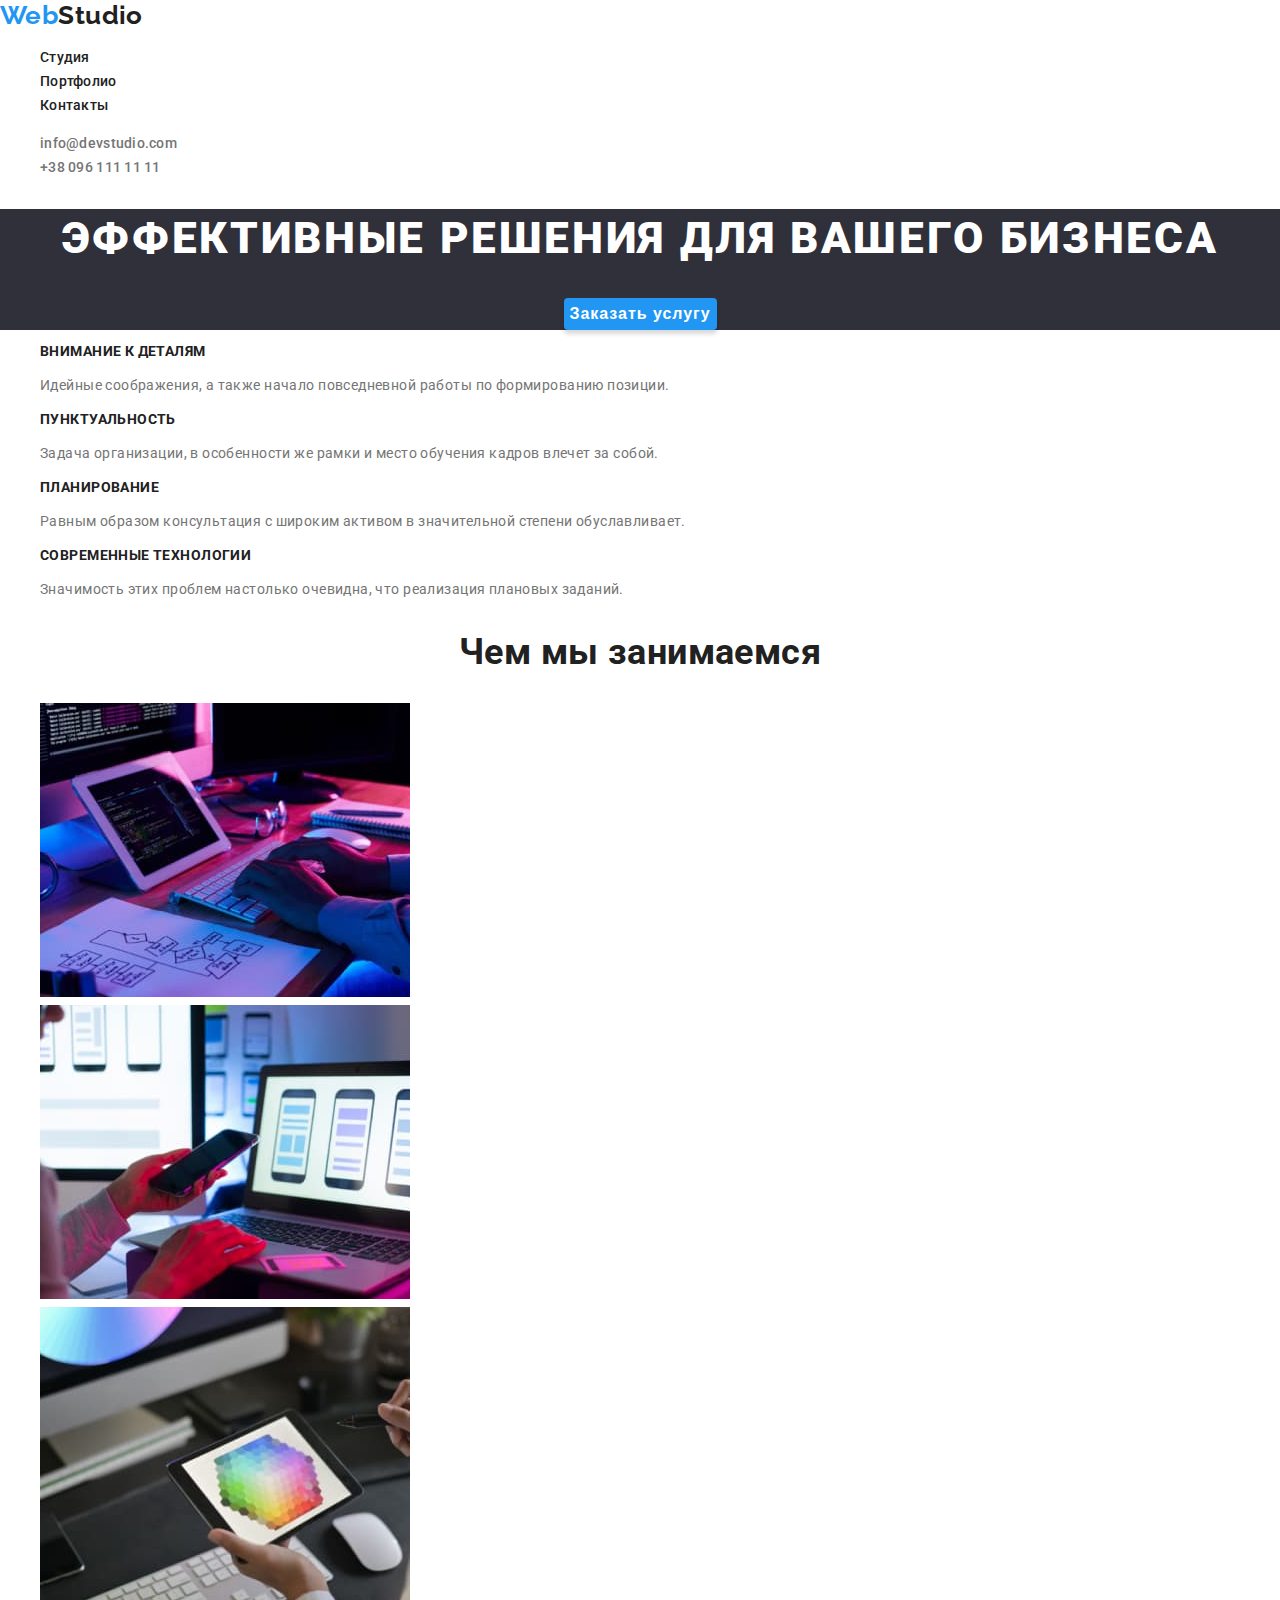
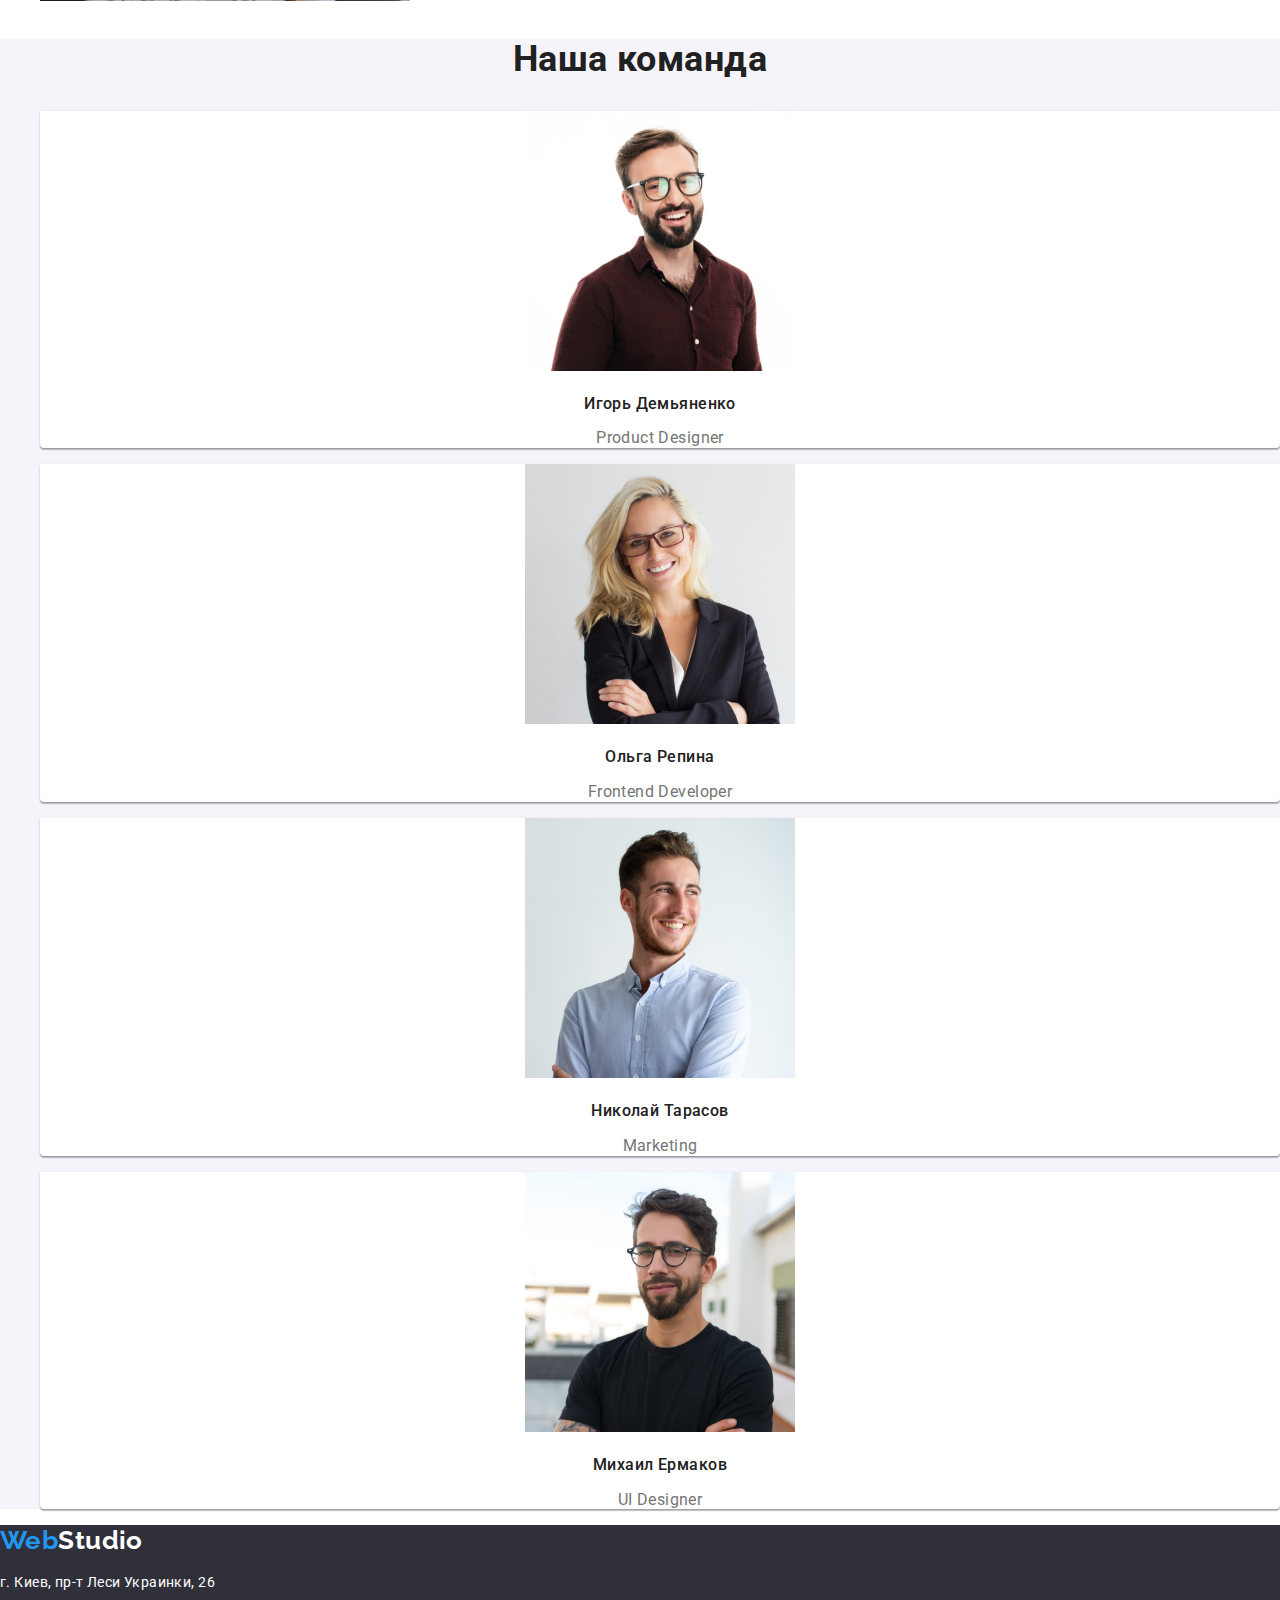
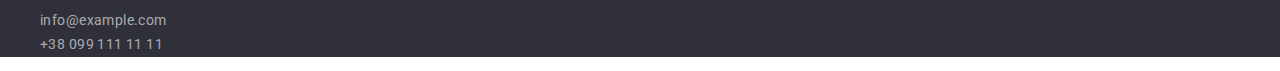
<file: index.html>
<!DOCTYPE html>
<html lang="ru">
  <head>
    <meta charset="UTF-8" />
    <meta http-equiv="X-UA-Compatible" content="IE=edge" />
    <meta name="viewport" content="width=device-width, initial-scale=1.0" />
    <link
      rel="stylesheet"
      href="https://cdnjs.cloudflare.com/ajax/libs/modern-normalize/1.0.0/modern-normalize.min.css"
      integrity="sha512-ISS7cAi1PEhQ8jnbJpJZMd29NlhNj4AWYyLOSp2CE/CsHxTCu+r+t0D2yoJudVrd0/8fTVPUVDzY5Tvli75u/g=="
      crossorigin="anonymous"
    />
    <link rel="stylesheet" href="./css/styles.css" />
    <link rel="preconnect" href="https://fonts.gstatic.com" />
    <link
      href="https://fonts.googleapis.com/css2?family=Raleway:wght@700&family=Roboto:wght@400;500;700;900&display=swap"
      rel="stylesheet"
    />
    <title>Студия</title>
  </head>
  <body>
    <header>
      <nav>
        <a href="./index.html" class="logo"
          ><span class="accent">Web</span>Studio</a
        >
        <ul class="site-nav list">
          <li><a href="./index.html" class="link">Студия</a></li>
          <li><a href="./portfolio.html" class="link">Портфолио</a></li>
          <li><a href="" class="link">Контакты</a></li>
        </ul>
      </nav>
      <ul class="contacts list">
        <li>
          <a class="info subtitle" href="mailto:info@devstudio.com"
            >info@devstudio.com</a
          >
        </li>
        <li>
          <a class="info subtitle" href="tel:+380961111111"
            >+38 096 111 11 11</a
          >
        </li>
      </ul>
    </header>
    <main>
      <section class="hero">
        <h1 class="hero-title">Эффективные решения для вашего бизнеса</h1>
        <button type="button" class="btn">Заказать услугу</button>
      </section>

      <section class="advantages">
        <h2 class="visually-hidden">Наши преимущества</h2>
        <ul class="list">
          <li>
            <h3 class="subtitle">Внимание к деталям</h3>
            <p class="text">
              Идейные соображения, а также начало повседневной работы по
              формированию позиции.
            </p>
          </li>
          <li>
            <h3 class="subtitle">Пунктуальность</h3>
            <p class="text">
              Задача организации, в особенности же рамки и место обучения кадров
              влечет за собой.
            </p>
          </li>
          <li>
            <h3 class="subtitle">Планирование</h3>
            <p class="text">
              Равным образом консультация с широким активом в значительной
              степени обуславливает.
            </p>
          </li>
          <li>
            <h3 class="subtitle">Современные технологии</h3>
            <p class="text">
              Значимость этих проблем настолько очевидна, что реализация
              плановых заданий.
            </p>
          </li>
        </ul>
      </section>
      <section>
        <h2 class="section-title">Чем мы занимаемся</h2>
        <ul class="list">
          <li>
            <img
              src="./images/studio/we-doing-1.jpg"
              alt="Разработка для ПК"
              width="370"
            />
          </li>
          <li>
            <img
              src="./images/studio/we-doing-2.jpg"
              alt="Мобильная разработка"
              width="370"
            />
          </li>
          <li>
            <img
              src="./images/studio/we-doing-3.jpg"
              alt="Разработка для планшетов"
              width="370"
            />
          </li>
        </ul>
      </section>
      <section class="our-team">
        <h2 class="section-title">Наша команда</h2>
        <ul class="list">
          <li class="teammate-card">
            <img
              src="./images/studio/team-1.jpg"
              alt="Игорь Демьяненко"
              width="270"
            />
            <h3 class="subtitle">Игорь Демьяненко</h3>
            <p class="text">Product Designer</p>
          </li>
          <li class="teammate-card">
            <img
              src="./images/studio/team-2.jpg"
              alt="Ольга Репина"
              width="270"
            />
            <h3 class="subtitle">Ольга Репина</h3>
            <p class="text">Frontend Developer</p>
          </li>
          <li class="teammate-card">
            <img
              src="./images/studio/team-3.jpg"
              alt="Николай Тарасов"
              width="270"
            />
            <h3 class="subtitle">Николай Тарасов</h3>
            <p class="text">Marketing</p>
          </li>
          <li class="teammate-card">
            <img
              src="./images/studio/team-4.jpg"
              alt="Михаил Ермаков"
              width="270"
            />
            <h3 class="subtitle">Михаил Ермаков</h3>
            <p class="text">UI Designer</p>
          </li>
        </ul>
      </section>
    </main>
    <footer class="page-footer">
      <a href="./index.html" class="logo"
        ><span class="accent">Web</span>Studio</a
      >
      <address class="footer-address">
        <p class="info">г. Киев, пр-т Леси Украинки, 26</p>
        <ul class="list">
          <li>
            <a href="mailto:info@example.com" class="link">info@example.com</a>
          </li>
          <li>
            <a href="tel:+380991111111" class="link">+38 099 111 11 11</a>
          </li>
        </ul>
      </address>
    </footer>
  </body>
</html>
</file>
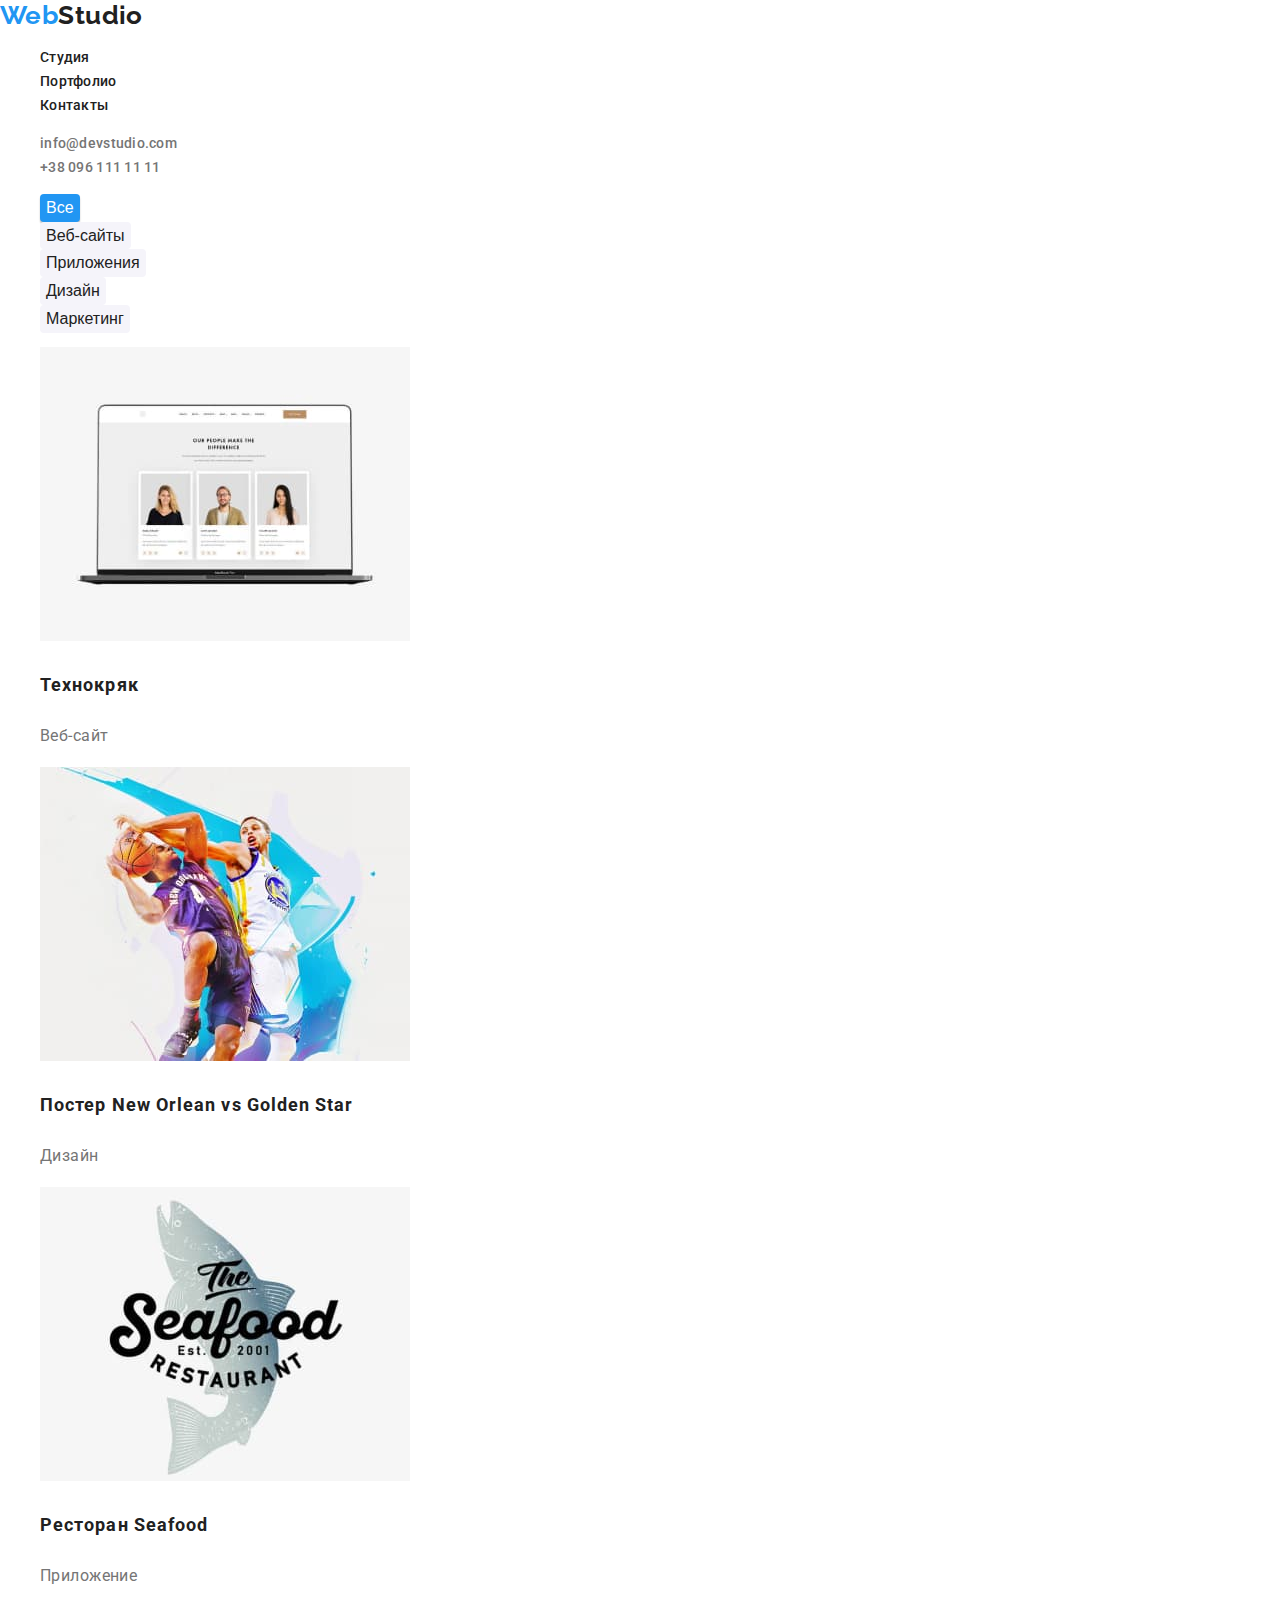
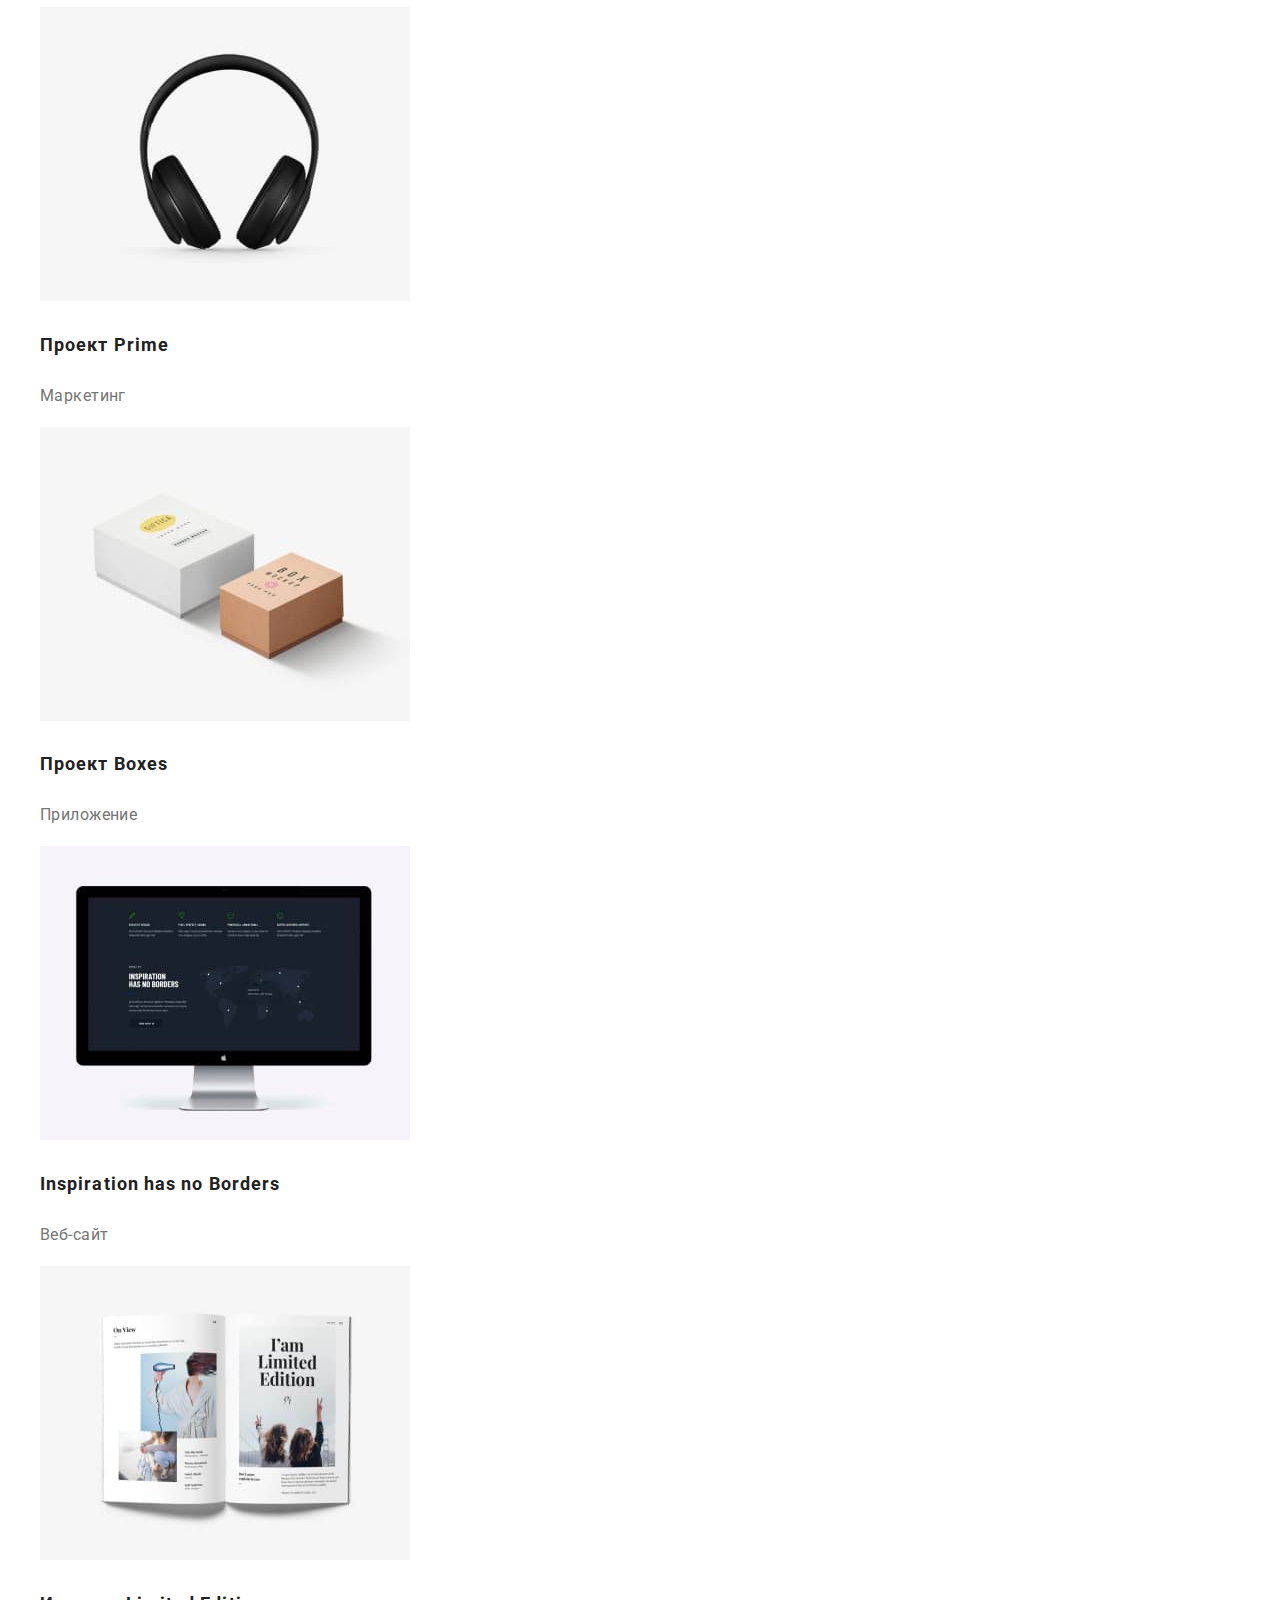
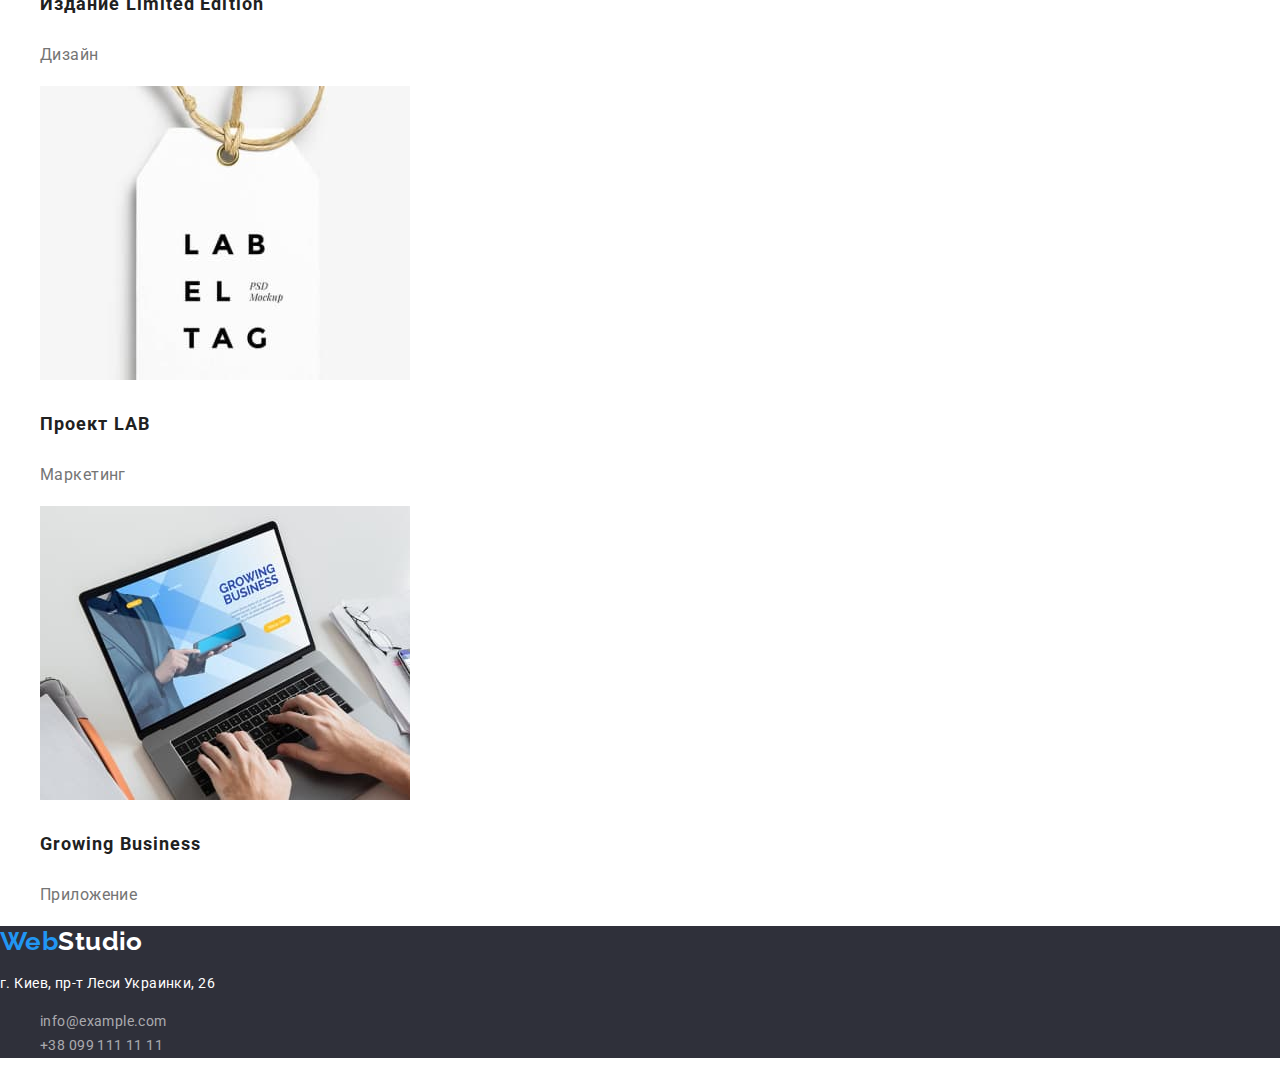
<file: portfolio.html>
<!DOCTYPE html>
<html lang="en">
  <head>
    <meta charset="UTF-8" />
    <meta http-equiv="X-UA-Compatible" content="IE=edge" />
    <meta name="viewport" content="width=device-width, initial-scale=1.0" />
    <title>Портфолио</title>
    <link
      rel="stylesheet"
      href="https://cdnjs.cloudflare.com/ajax/libs/modern-normalize/1.0.0/modern-normalize.min.css"
      integrity="sha512-ISS7cAi1PEhQ8jnbJpJZMd29NlhNj4AWYyLOSp2CE/CsHxTCu+r+t0D2yoJudVrd0/8fTVPUVDzY5Tvli75u/g=="
      crossorigin="anonymous"
    />
    <link rel="stylesheet" href="./css/styles.css" />
    <link rel="preconnect" href="https://fonts.gstatic.com" />
    <link
      href="https://fonts.googleapis.com/css2?family=Raleway:wght@700&family=Roboto:wght@400;500;700;900&display=swap"
      rel="stylesheet"
    />
  </head>
  <body>
    <header>
      <nav>
        <a href="./index.html" class="logo"
          ><span class="accent">Web</span>Studio</a
        >
        <ul class="site-nav list">
          <li><a class="link" href="./index.html">Студия</a></li>
          <li><a class="link" href="./portfolio.html">Портфолио</a></li>
          <li><a class="link" href="">Контакты</a></li>
        </ul>
      </nav>
      <ul class="contacts list">
        <li>
          <a class="info subtitle" href="mailto:info@devstudio.com"
            >info@devstudio.com</a
          >
        </li>
        <li>
          <a class="info subtitle" href="tel:+380961111111"
            >+38 096 111 11 11</a
          >
        </li>
      </ul>
    </header>
    <main>
      <section class="examples">
        <h2 class="visually-hidden">Примеры работ</h2>
        <ul class="list">
          <li>
            <button class="btn btn-toogle btn-toogle-active" type="button">
              Все
            </button>
          </li>
          <li>
            <button class="btn btn-toogle" type="button">Веб-сайты</button>
          </li>
          <li>
            <button class="btn btn-toogle" type="button">Приложения</button>
          </li>
          <li><button class="btn btn-toogle" type="button">Дизайн</button></li>
          <li>
            <button class="btn btn-toogle" type="button">Маркетинг</button>
          </li>
        </ul>
        <ul class="list">
          <li>
            <img
              src="./images/portfolio/techno.jpg"
              alt="Технокряк"
              width="370"
            />
            <h3 class="subtitle">Технокряк</h3>
            <p class="text">Веб-сайт</p>
          </li>
          <li>
            <img src="./images/portfolio/poster.jpg" alt="Постер" width="370" />
            <h3 class="subtitle">Постер New Orlean vs Golden Star</h3>
            <p class="text">Дизайн</p>
          </li>
          <li>
            <img
              src="./images/portfolio/restaurant.jpg"
              alt="Ресторан"
              width="370"
            />
            <h3 class="subtitle">Ресторан Seafood</h3>
            <p class="text">Приложение</p>
          </li>
          <li>
            <img
              src="./images/portfolio/prime.jpg"
              alt="Проект Прайм"
              width="370"
            />
            <h3 class="subtitle">Проект Prime</h3>
            <p class="text">Маркетинг</p>
          </li>
          <li>
            <img
              src="./images/portfolio/boxes.jpg"
              alt="Проект Боксы"
              width="370"
            />
            <h3 class="subtitle">Проект Boxes</h3>
            <p class="text">Приложение</p>
          </li>
          <li>
            <img
              src="./images/portfolio/inspiration.jpg"
              alt="Проект"
              width="370"
            />
            <h3 class="subtitle">Inspiration has no Borders</h3>
            <p class="text">Веб-сайт</p>
          </li>
          <li>
            <img
              src="./images/portfolio/limited.jpg"
              alt="Веб-сайт"
              width="370"
            />
            <h3 class="subtitle">Издание Limited Edition</h3>
            <p class="text">Дизайн</p>
          </li>
          <li>
            <img
              src="./images/portfolio/lab.jpg"
              alt="Проект Лаб"
              width="370"
            />
            <h3 class="subtitle">Проект LAB</h3>
            <p class="text">Маркетинг</p>
          </li>
          <li>
            <img
              src="./images/portfolio/bussiness.jpg"
              alt="Бизнес проект"
              width="370"
            />
            <h3 class="subtitle">Growing Business</h3>
            <p class="text">Приложение</p>
          </li>
        </ul>
      </section>
    </main>
    <footer class="page-footer">
      <a class="logo" href="./index.html"
        ><span class="accent">Web</span>Studio</a
      >
      <address class="footer-address">
        <p class="info">г. Киев, пр-т Леси Украинки, 26</p>
        <ul class="list">
          <li>
            <a href="mailto:info@example.com" class="link">info@example.com</a>
          </li>
          <li>
            <a href="tel:+380991111111" class="link">+38 099 111 11 11</a>
          </li>
        </ul>
      </address>
    </footer>
  </body>
</html>
</file>
<file: css/styles.css>
:root {
  --primary-text-color: #757575;
  --title-text-color: #212121;
  --primary-white-color: #ffffff;
  --secondary-black-color: #2f303a;
  --secondary-bg: #f5f4fa;
  --accent-color: #2196f3;
  --subtitle-1: 16px;
  --subtitle-2: 14px;
}

body {
  margin: auto;
  color: var(--primary-text-color);
  font-family: Roboto, sans-serif;
  font-style: normal;
  font-weight: 400;
  font-size: var(--subtitle-2);
  line-height: 1.71;
  letter-spacing: 0.03em;
  background-color: var(--primary-white-color);
}

.info,
.link {
  text-decoration: none;
  color: inherit;
}

.btn {
  background: var(--accent-color);
  color: var(--primary-white-color);
  border: unset;
  border-radius: 4px;
  text-align: center;
  cursor: pointer;
}

.list {
  list-style: none;
}

.btn:hover,
.btn:focus {
  background: #188ce8;
  color: var(--primary-white-color);
}

.logo {
  color: var(--title-text-color);
  font-family: Raleway, sans-serif;
  font-weight: 700;
  font-size: 26px;
  line-height: 1.19;
  text-decoration: none;
}

.logo .accent {
  color: var(--accent-color);
}

.site-nav .link {
  color: var(--title-text-color);
  font-weight: 500;
  line-height: 1.14;
  letter-spacing: 0.02em;
}

.site-nav .link:hover,
.site-nav .link:focus,
.page-footer .link:hover,
.page-footer .link:focus,
.contacts .info:hover,
.contacts .info:focus {
  color: var(--accent-color);
}

.contacts .info {
  font-weight: 500;
  line-height: 1.14;
  letter-spacing: 0.02em;
}

.hero {
  text-align: center;
  background-color: var(--secondary-black-color);
}

.hero-title {
  color: var(--primary-white-color);
  font-weight: 900;
  font-size: 44px;
  line-height: 1.36;
  letter-spacing: 0.06em;
  text-transform: uppercase;
}

.hero .btn {
  box-shadow: 0px 4px 4px rgba(0, 0, 0, 0.15);
  font-weight: 700;
  font-size: var(--subtitle-1);
  line-height: 1.87;
  letter-spacing: 0.06em;
}

.section-title {
  color: var(--title-text-color);
  font-size: 36px;
  line-height: 1.16;
  text-align: center;
}

.advantages .subtitle {
  color: var(--title-text-color);
  font-weight: 700;
  font-size: inherit;
  line-height: 1.14;
  text-transform: uppercase;
}

.our-team {
  text-align: center;
  background-color: var(--secondary-bg);
}

.our-team .teammate-card {
  box-shadow: 0px 1px 3px rgba(0, 0, 0, 0.12), 0px 1px 1px rgba(0, 0, 0, 0.14),
    0px 2px 1px rgba(0, 0, 0, 0.2);
  border-radius: 0px 0px 4px 4px;
  background-color: var(--primary-white-color);
}

.our-team .subtitle {
  font-weight: 500;
  font-size: var(--subtitle-1);
  line-height: 1.18;
  color: var(--title-text-color);
}

.our-team .text {
  font-size: var(--subtitle-1);
  line-height: 1.18;
}

.examples .subtitle {
  color: var(--title-text-color);
  font-size: 18px;
  line-height: 2;
  letter-spacing: 0.06em;
}

.examples .text {
  font-size: var(--subtitle-1);
  line-height: 1.87;
}

.btn-toogle {
  color: var(--title-text-color);
  font-weight: 500;
  font-size: var(--subtitle-1);
  line-height: 1.62;
  text-align: center;
  background-color: var(--secondary-bg);
}

.btn-toogle-active {
  background: var(--accent-color);
  color: var(--primary-white-color);
  box-shadow: 0px 3px 1px rgba(0, 0, 0, 0.1), 0px 1px 2px rgba(0, 0, 0, 0.08),
    0px 2px 2px rgba(0, 0, 0, 0.12);
}

.page-footer {
  background-color: var(--secondary-black-color);
}

.page-footer .logo {
  color: var(--primary-white-color);
}

.page-footer .footer-address {
  font-style: inherit;
  letter-spacing: 0.03em;
}

.page-footer .info {
  color: var(--primary-white-color);
}

.page-footer .link {
  color: rgba(255, 255, 255, 0.6);
}

.visually-hidden {
  position: absolute;
  width: 1px;
  height: 1px;
  margin: -1px;
  border: 0;
  padding: 0;
  white-space: nowrap;
  clip-path: inset(100%);
  clip: rect(0 0 0 0);
  overflow: hidden;
}
</file>
